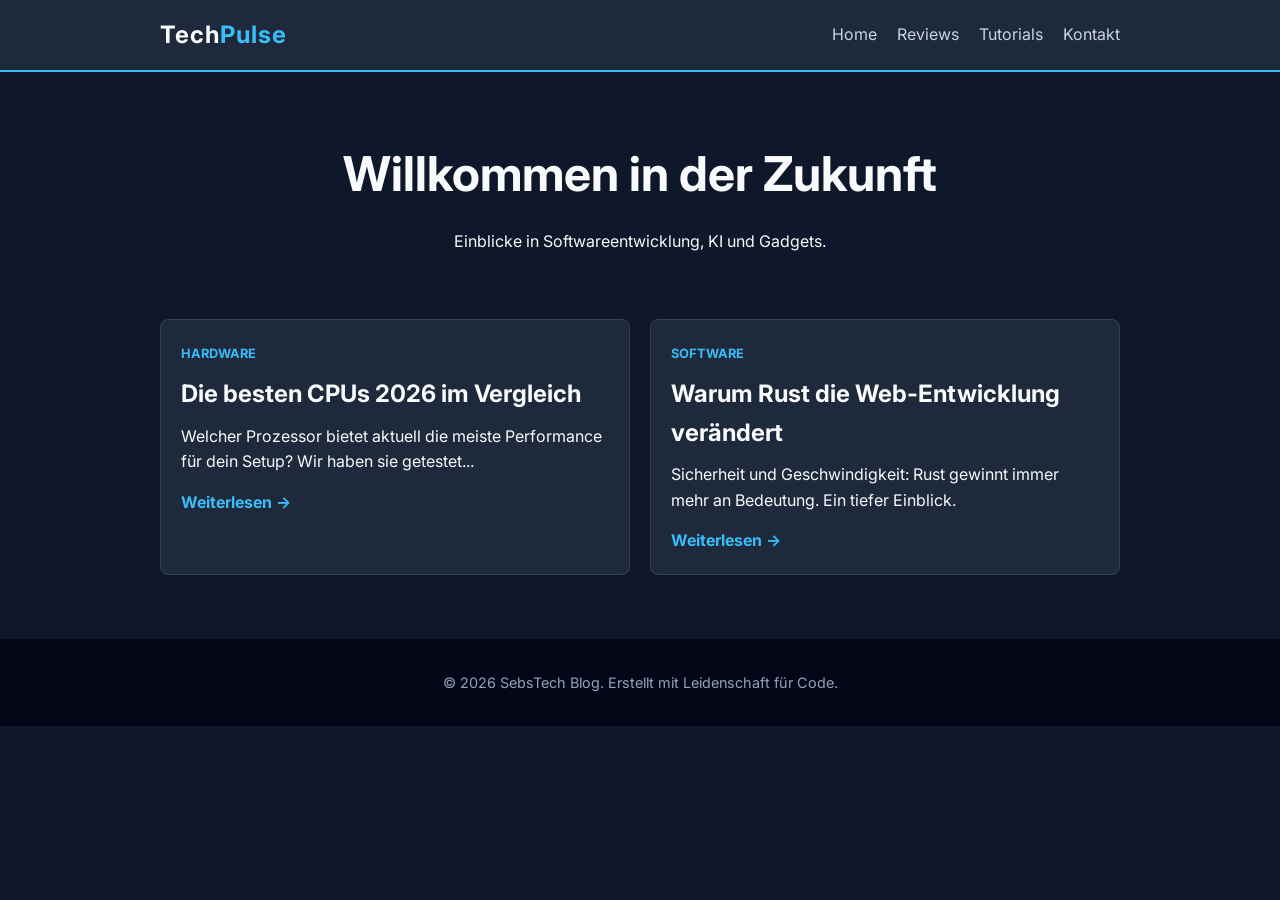
<file: index.html>
<!DOCTYPE html>
<html lang="de">
<head>
    <meta charset="UTF-8">
    <meta name="viewport" content="width=device-width, initial-scale=1.0">
    <title>TechPulse | Mein Technology Blog</title>
    <link rel="stylesheet" href="style.css">
    <link href="https://fonts.googleapis.com/css2?family=Inter:wght@400;700&display=swap" rel="stylesheet">
</head>
<body>

    <header>
        <nav class="container">
            <div class="logo">Tech<span>Pulse</span></div>
            <ul>
                <li><a href="#">Home</a></li>
                <li><a href="#">Reviews</a></li>
                <li><a href="#">Tutorials</a></li>
                <li><a href="#">Kontakt</a></li>
            </ul>
        </nav>
    </header>

    <main class="container">
        <section class="hero">
            <h1>Willkommen in der Zukunft</h1>
            <p>Einblicke in Softwareentwicklung, KI und Gadgets.</p>
        </section>

        <section class="posts">
            <article class="post-card">
                <div class="post-content">
                    <span class="category">Hardware</span>
                    <h2>Die besten CPUs 2026 im Vergleich</h2>
                    <p>Welcher Prozessor bietet aktuell die meiste Performance für dein Setup? Wir haben sie getestet...</p>
                    <a href="#" class="read-more">Weiterlesen →</a>
                </div>
            </article>

            <article class="post-card">
                <div class="post-content">
                    <span class="category">Software</span>
                    <h2>Warum Rust die Web-Entwicklung verändert</h2>
                    <p>Sicherheit und Geschwindigkeit: Rust gewinnt immer mehr an Bedeutung. Ein tiefer Einblick.</p>
                    <a href="#" class="read-more">Weiterlesen →</a>
                </div>
            </article>
        </section>
    </main>

    <footer>
        <p>&copy; 2026 SebsTech Blog. Erstellt mit Leidenschaft für Code.</p>
    </footer>

</body>
</html>
</file>
<file: style.css>
/* Grundlegende Resets */
* {
    margin: 0;
    padding: 0;
    box-sizing: border-box;
}

body {
    font-family: 'Inter', sans-serif;
    background-color: #0f172a; /* Dunkelblaues Navy */
    color: #f8fafc;
    line-height: 1.6;
}

.container {
    max-width: 1000px;
    margin: 0 auto;
    padding: 0 20px;
}

/* Header & Navigation */
header {
    background-color: #1e293b;
    padding: 1rem 0;
    border-bottom: 2px solid #38bdf8;
}

nav {
    display: flex;
    justify-content: space-between;
    align-items: center;
}

.logo {
    font-size: 1.5rem;
    font-weight: bold;
    letter-spacing: 1px;
}

.logo span {
    color: #38bdf8;
}

nav ul {
    display: flex;
    list-style: none;
}

nav ul li {
    margin-left: 20px;
}

nav ul li a {
    color: #cbd5e1;
    text-decoration: none;
    transition: color 0.3s;
}

nav ul li a:hover {
    color: #38bdf8;
}

/* Hero Section */
.hero {
    text-align: center;
    padding: 4rem 0;
}

.hero h1 {
    font-size: 3rem;
    margin-bottom: 1rem;
}

/* Blog Posts */
.posts {
    display: grid;
    grid-template-columns: repeat(auto-fit, minmax(300px, 1fr));
    gap: 20px;
    margin-bottom: 4rem;
}

.post-card {
    background-color: #1e293b;
    border-radius: 8px;
    overflow: hidden;
    transition: transform 0.3s;
    border: 1px solid #334155;
}

.post-card:hover {
    transform: translateY(-5px);
}

.post-content {
    padding: 20px;
}

.category {
    font-size: 0.8rem;
    color: #38bdf8;
    text-transform: uppercase;
    font-weight: bold;
}

.post-card h2 {
    margin: 10px 0;
}

.read-more {
    display: inline-block;
    margin-top: 15px;
    color: #38bdf8;
    text-decoration: none;
    font-weight: bold;
}

/* Footer */
footer {
    text-align: center;
    padding: 2rem 0;
    background-color: #020617;
    font-size: 0.9rem;
    color: #94a3b8;
}
</file>
